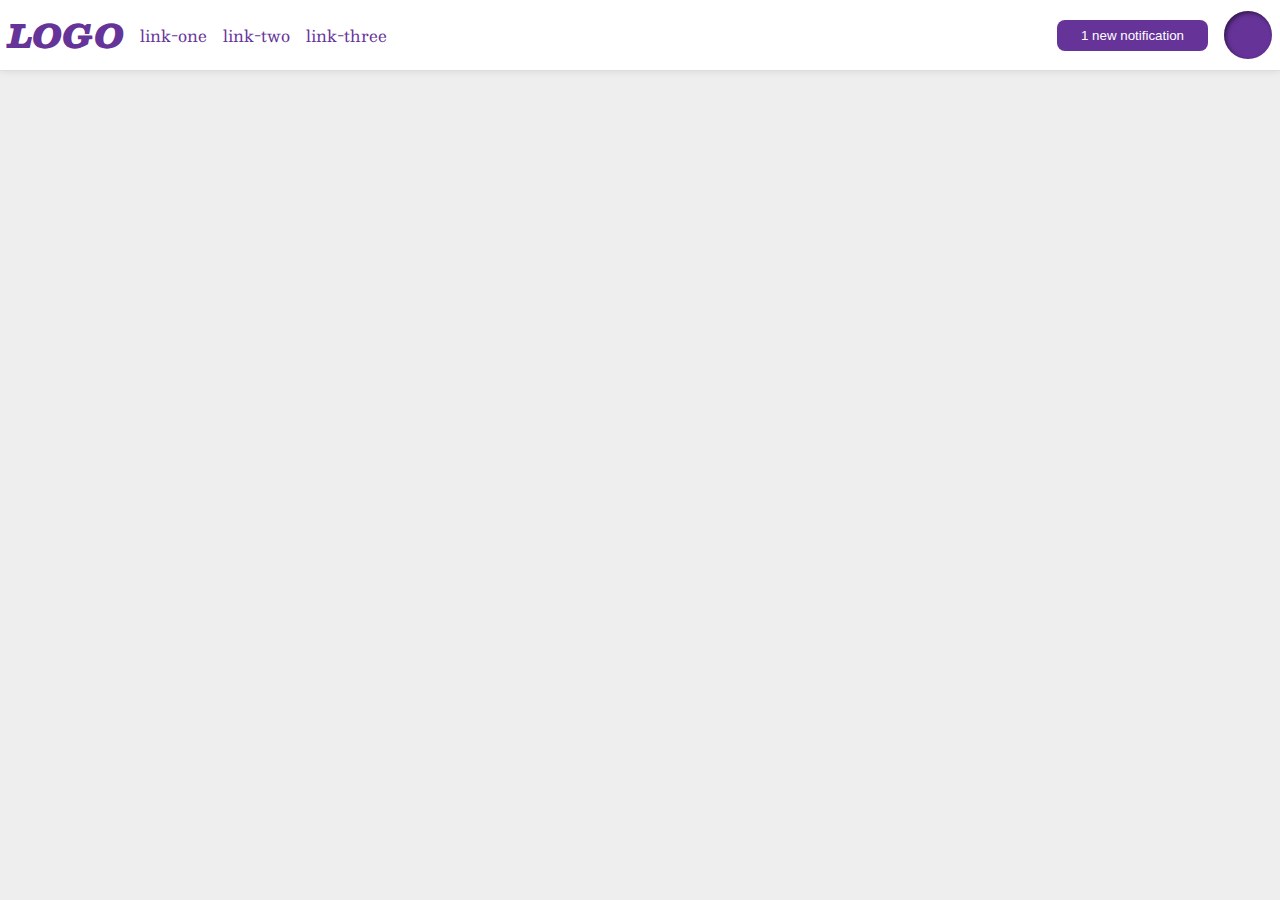
<file: flex/03-flex-header-2/index.html>
<!DOCTYPE html>
<html lang="en">

<head>
  <meta charset="UTF-8">
  <meta http-equiv="X-UA-Compatible" content="IE=edge">
  <meta name="viewport" content="width=device-width, initial-scale=1.0">
  <title>Flex Header 2</title>
  <link rel="stylesheet" href="style.css">
</head>

<body>
  <div class="header">
    
    <div class="links">
      <div class="logo">
        LOGO
      </div>
      <ul class="links">
        <li><a href="https://google.com">link-one</a></li>
        <li><a href="https://google.com">link-two</a></li>
        <li><a href="https://google.com">link-three</a></li>
      </ul>
    </div>

    <div class="profile-links">
      <button class="notifications">
        1 new notification
      </button>
      <div class="profile-image"></div>
    </div>
    
  </div>
</body>

</html>
</file>
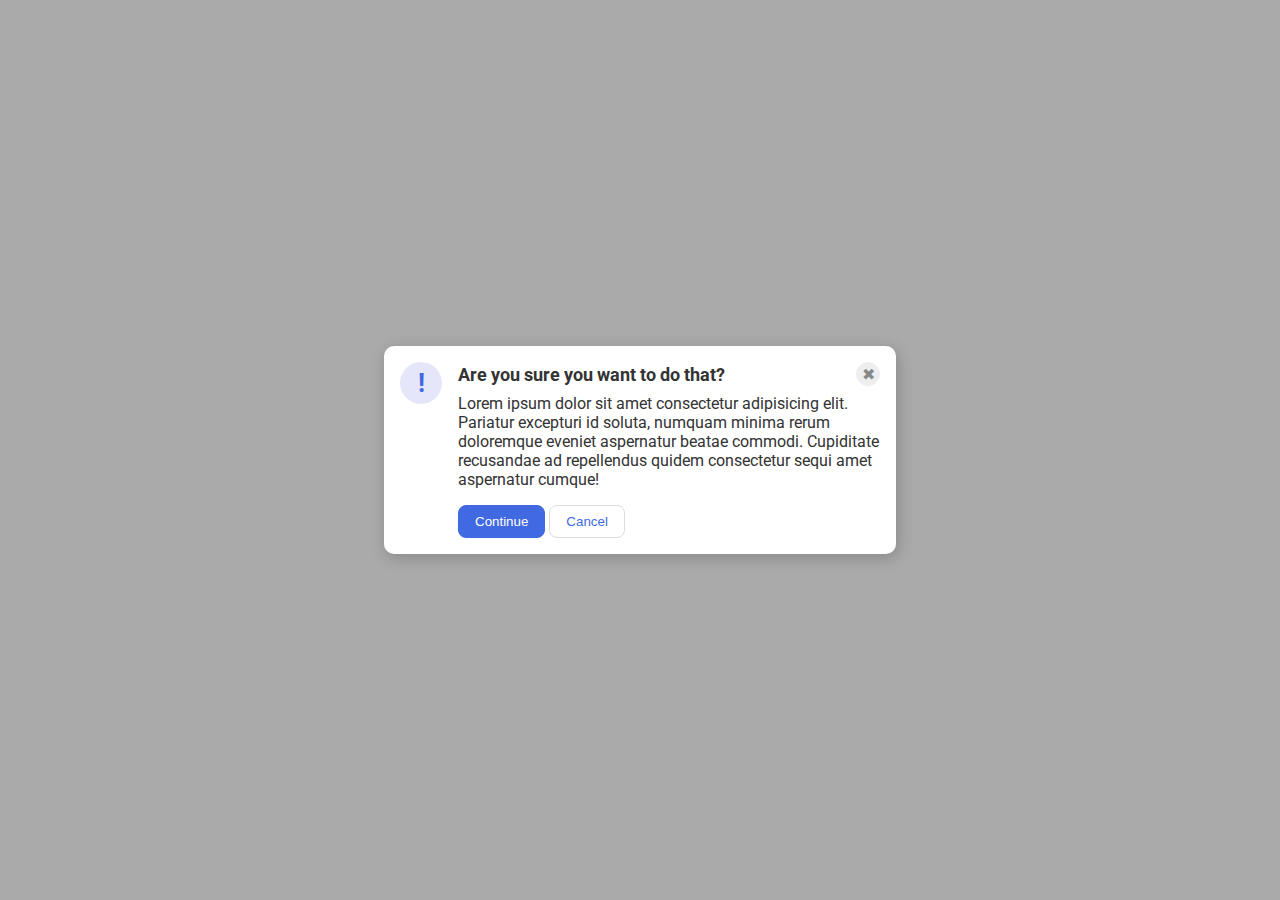
<file: flex/05-flex-modal/index.html>
<!DOCTYPE html>
<html lang="en">

<head>
  <meta charset="UTF-8">
  <meta http-equiv="X-UA-Compatible" content="IE=edge">
  <meta name="viewport" content="width=device-width, initial-scale=1.0">
  <link rel="stylesheet" href="style.css">
  <title>Modal</title>
</head>

<body>
  <div class="modal">
    <div class="icon">!</div>
    <div class="message">
      <div class="header">Are you sure you want to do that?
        <button class="close-button">✖</button>
      </div>
      <div class="text">Lorem ipsum dolor sit amet consectetur adipisicing elit. Pariatur excepturi id soluta, numquam
        minima rerum doloremque eveniet aspernatur beatae commodi. Cupiditate recusandae ad repellendus quidem
        consectetur sequi amet aspernatur cumque!</div>
      <button class="continue">Continue</button>
      <button class="cancel">Cancel</button>
    </div>
  </div>
</body>

</html>
</file>
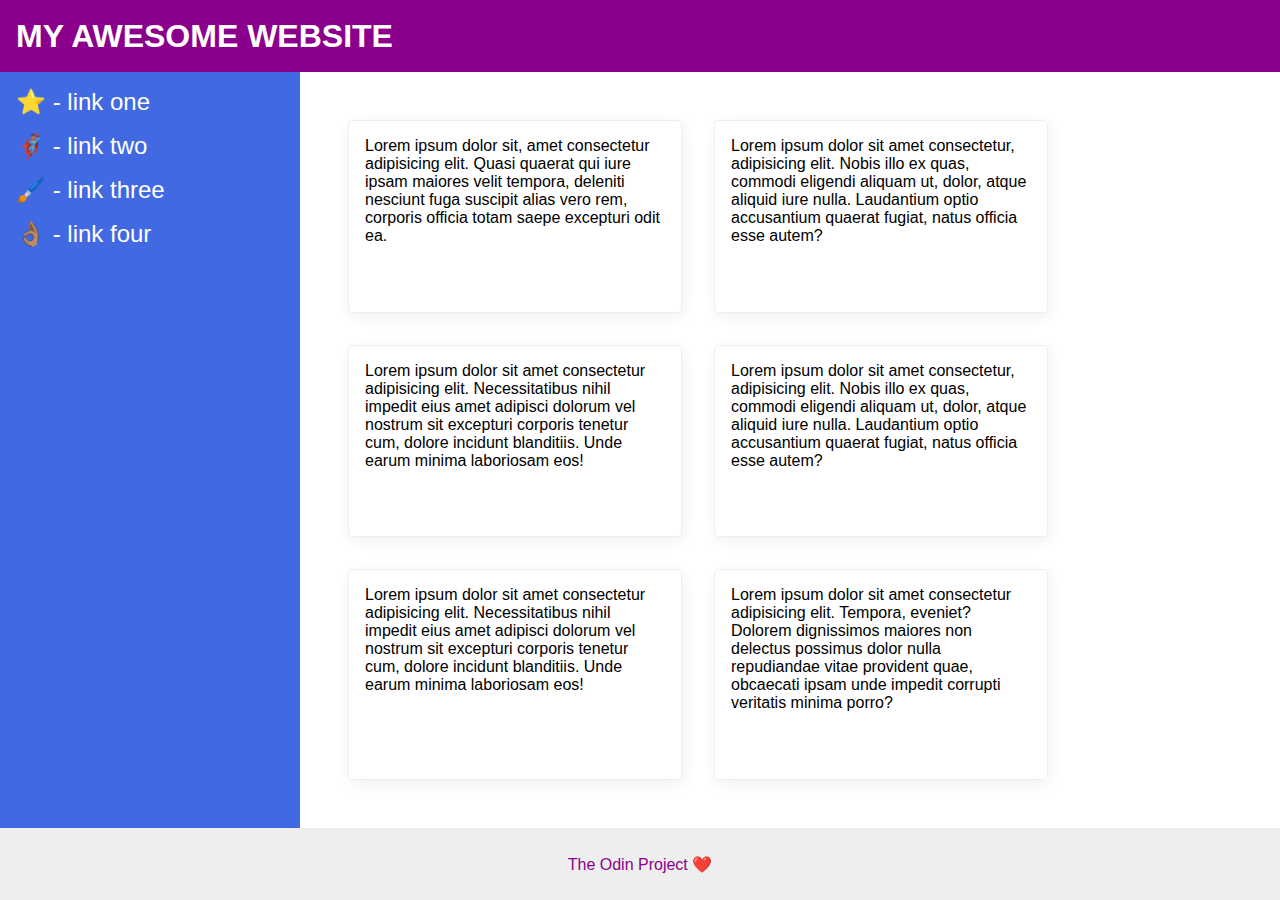
<file: flex/07-flex-layout-2/index.html>
<!DOCTYPE html>
<html lang="en">

<head>
  <meta charset="UTF-8">
  <meta http-equiv="X-UA-Compatible" content="IE=edge">
  <meta name="viewport" content="width=device-width, initial-scale=1.0">
  <title>The Holy Grail</title>
  <link rel="stylesheet" href="style.css">
</head>

<body>
  <div class="header">
    MY AWESOME WEBSITE
  </div>

  <div class="content">
    <div class="sidebar">
      <ul>
        <li><a href="#">⭐ - link one</a></li>
        <li><a href="#">🦸🏽‍♂️ - link two</a></li>
        <li><a href="#">🖌️ - link three</a></li>
        <li><a href="#">👌🏽 - link four</a></li>
      </ul>
    </div>

    <div class="cards">
      <div class="card">Lorem ipsum dolor sit, amet consectetur adipisicing elit. Quasi quaerat qui iure ipsam maiores
        velit tempora, deleniti nesciunt fuga suscipit alias vero rem, corporis officia totam saepe excepturi odit ea.
      </div>
      <div class="card">Lorem ipsum dolor sit amet consectetur, adipisicing elit. Nobis illo ex quas, commodi eligendi
        aliquam ut, dolor, atque aliquid iure nulla. Laudantium optio accusantium quaerat fugiat, natus officia esse
        autem?</div>
      <div class="card">Lorem ipsum dolor sit amet consectetur adipisicing elit. Necessitatibus nihil impedit eius amet
        adipisci dolorum vel nostrum sit excepturi corporis tenetur cum, dolore incidunt blanditiis. Unde earum minima
        laboriosam eos!</div>
      <div class="card">Lorem ipsum dolor sit amet consectetur, adipisicing elit. Nobis illo ex quas, commodi eligendi
        aliquam ut, dolor, atque aliquid iure nulla. Laudantium optio accusantium quaerat fugiat, natus officia esse
        autem?</div>
      <div class="card">Lorem ipsum dolor sit amet consectetur adipisicing elit. Necessitatibus nihil impedit eius amet
        adipisci dolorum vel nostrum sit excepturi corporis tenetur cum, dolore incidunt blanditiis. Unde earum minima
        laboriosam eos!</div>
      <div class="card">Lorem ipsum dolor sit amet consectetur adipisicing elit. Tempora, eveniet? Dolorem dignissimos
        maiores non delectus possimus dolor nulla repudiandae vitae provident quae, obcaecati ipsam unde impedit
        corrupti
        veritatis minima porro?</div>
    </div>
  </div>
  <div class="footer">
    The Odin Project ❤️
  </div>
</body>

</html>
</file>
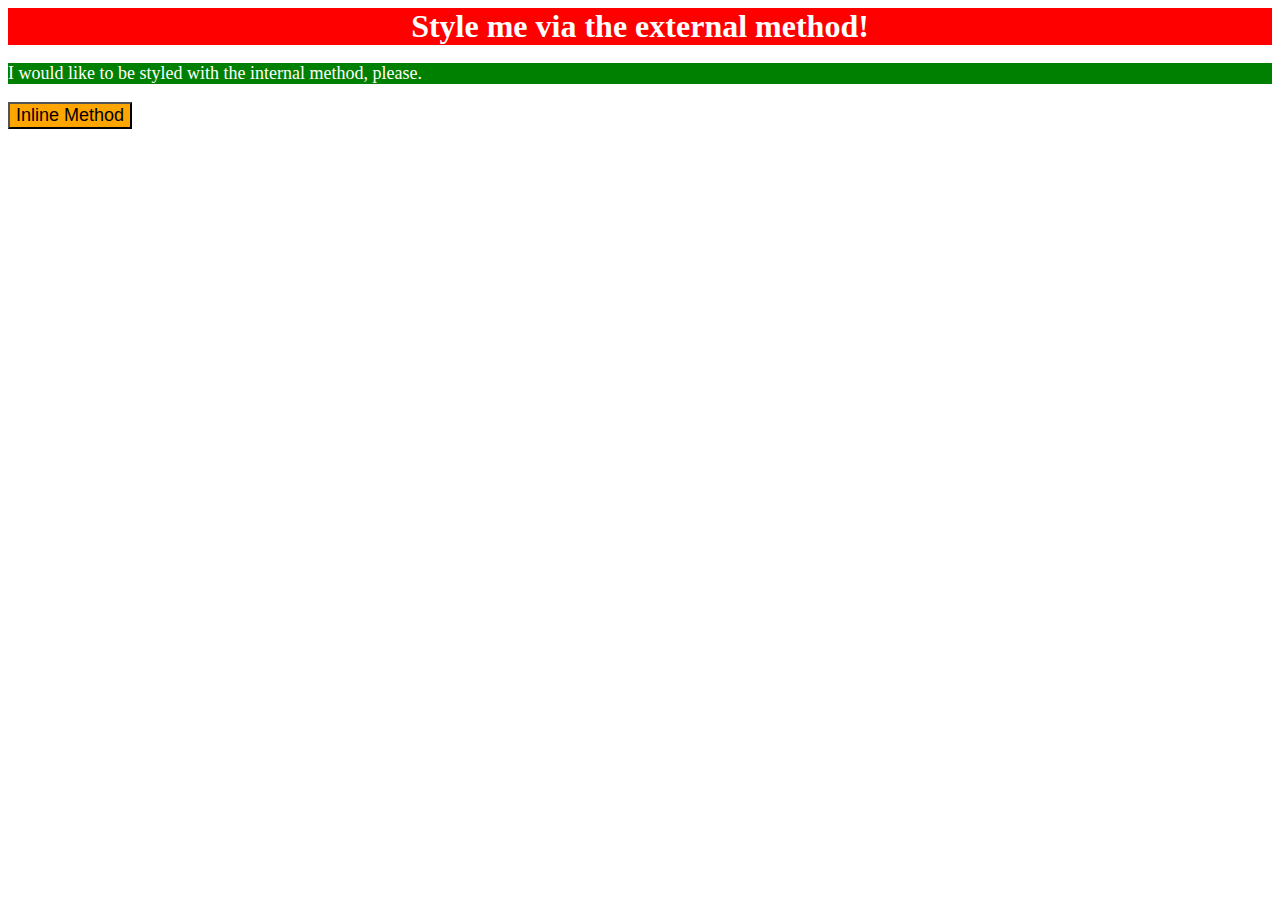
<file: foundations/01-css-methods/index.html>
<!DOCTYPE html>
<html lang="en">
  <head>
    <link rel="stylesheet" href="styles.css">
    <style>
      p {
        background-color: green;
        color: white;
        font-size: 18px;
      }
    </style>
    <meta charset="UTF-8">
    <meta http-equiv="X-UA-Compatible" content="IE=edge">
    <meta name="viewport" content="width=device-width, initial-scale=1.0">
    <title>Methods for Adding CSS</title>
  </head>
  <body>
    <div>Style me via the external method!</div>
    <p>I would like to be styled with the internal method, please.</p>
    <button style="background-color: orange; font-size: 18px;">Inline Method</button>
  </body>
</html>
</file>
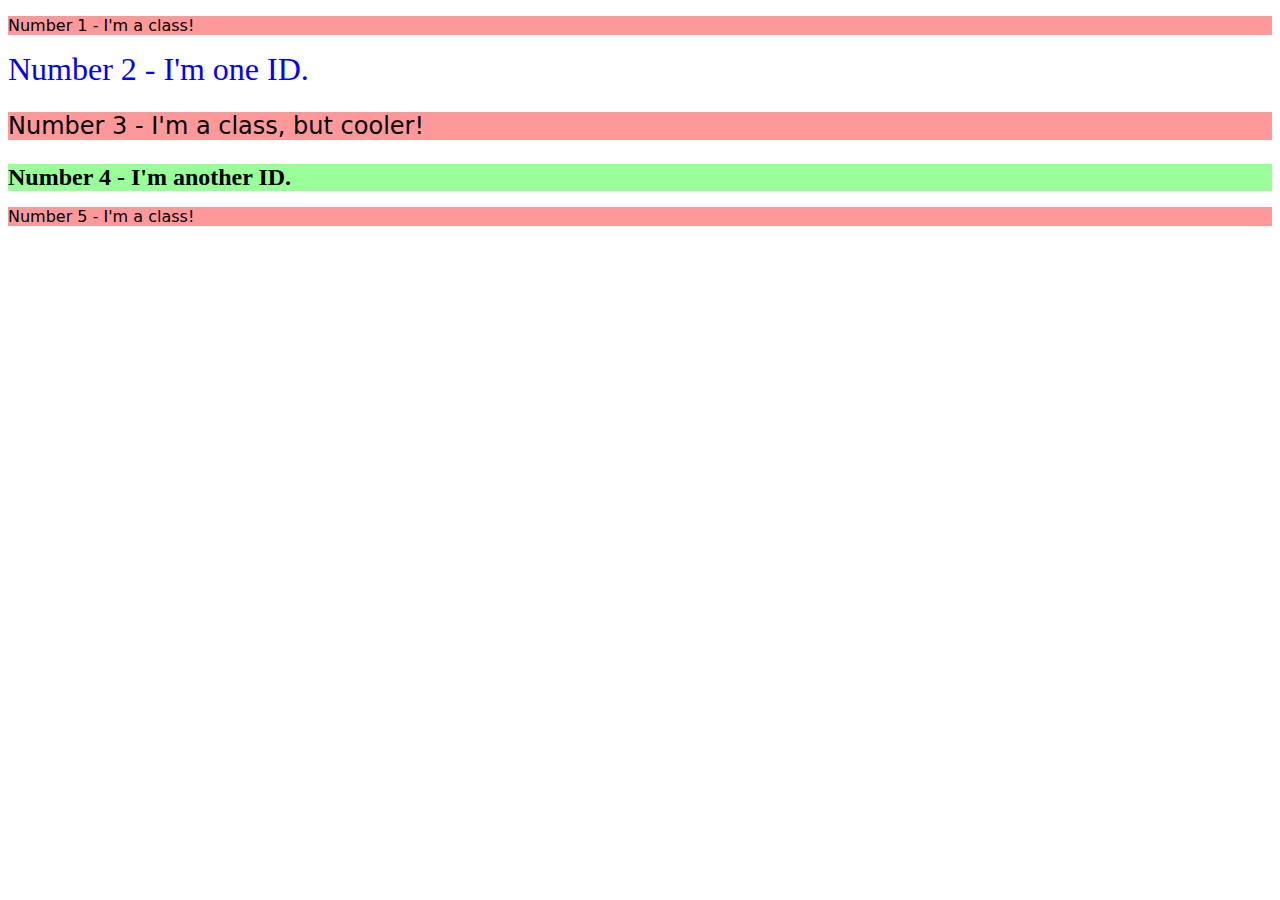
<file: foundations/02-class-id-selectors/index.html>
<!DOCTYPE html>
<html lang="en">
  <head>
    <meta charset="UTF-8">
    <meta http-equiv="X-UA-Compatible" content="IE=edge">
    <meta name="viewport" content="width=device-width, initial-scale=1.0">
    <title>Class and ID Selectors</title>
    <link rel="stylesheet" href="style.css">
  </head>
  <body>
    <p class="odd">Number 1 - I'm a class!</p>
    <div id="one">Number 2 - I'm one ID.</div>
    <p class="odd third">Number 3 - I'm a class, but cooler!</p>
    <div id="another">Number 4 - I'm another ID.</div>
    <p class="odd">Number 5 - I'm a class!</p>
  </body>
</html>
</file>
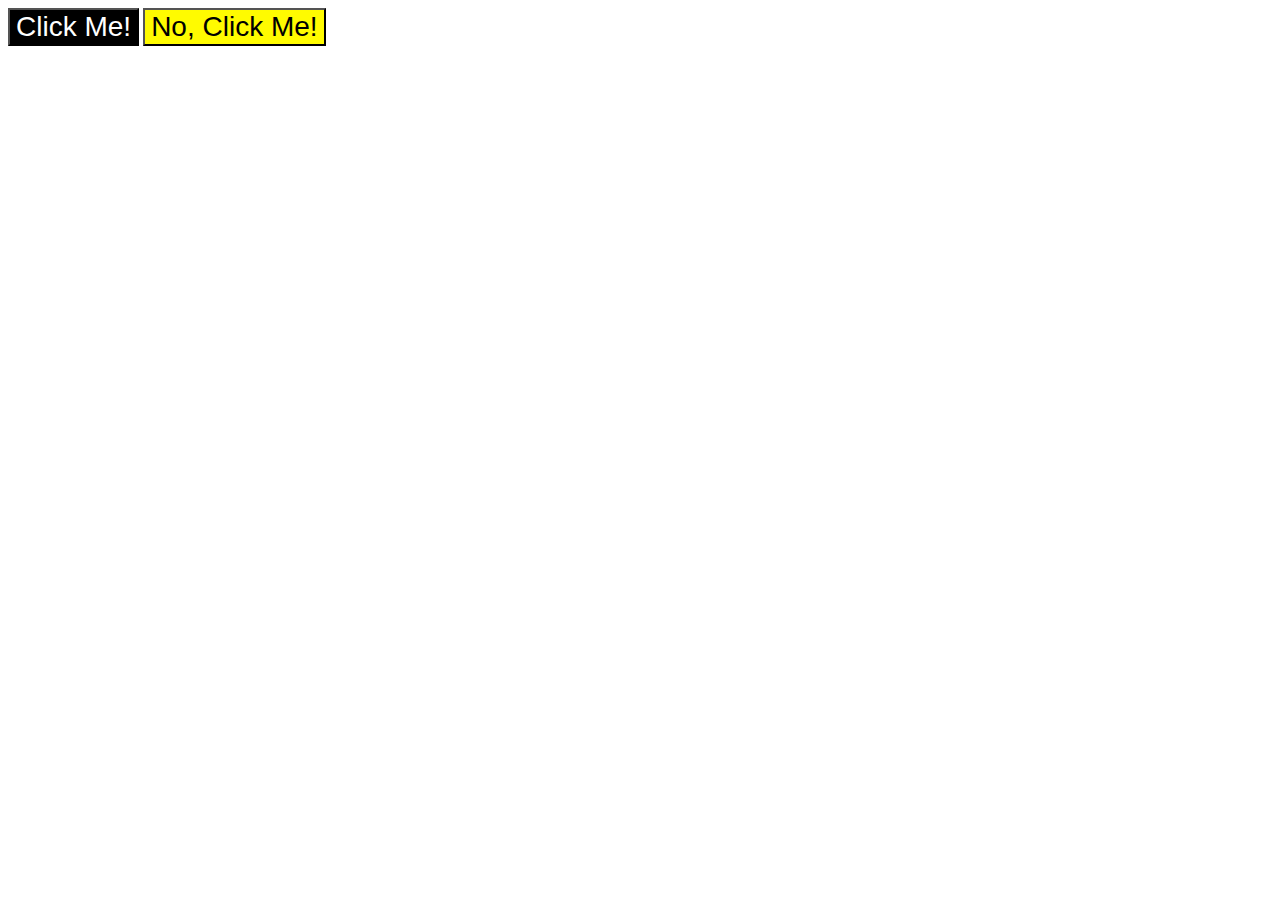
<file: foundations/03-grouping-selectors/index.html>
<!DOCTYPE html>
<html lang="en">
  <head>
    <meta charset="UTF-8">
    <meta http-equiv="X-UA-Compatible" content="IE=edge">
    <meta name="viewport" content="width=device-width, initial-scale=1.0">
    <title>Grouping Selectors</title>
    <link rel="stylesheet" href="style.css">
  </head>
  <body>
    <button class="one">Click Me!</button>
    <button class="two">No, Click Me!</button>
  </body>
</html>
</file>
<file: flex/03-flex-header-2/style.css>
/* this is some magical font-importing.  
you'll learn about it later. */
@import url('https://fonts.googleapis.com/css2?family=Besley:ital,wght@0,400;1,900&display=swap');

body {
  margin: 0;
  background: #eee;
  font-family: Besley, serif;
}

.header {
  background: white;
  border-bottom: 1px solid #ddd;
  box-shadow: 0 0 8px rgba(0,0,0,.1);
  display: flex;
  justify-content: space-between;
  padding: 8px;
}

.profile-image {
  background: rebeccapurple;
  box-shadow: inset 2px 2px 4px rgba(0,0,0,.5);
  border-radius: 50%;
  width: 48px;
  height: 48px;
}

.logo {
  color: rebeccapurple;
  font-size: 32px;
  font-weight: 900;
  font-style: italic;
}

button {
  border: none;
  border-radius: 8px;
  background: rebeccapurple;
  color: white;
  padding: 8px 24px;
}

a {
  /* this removes the line under our links */
  text-decoration: none;
  color: rebeccapurple;
}

ul {
  list-style-type: none;
  padding: 0;
  margin: 0;
  gap: 16px;
}

.links, .profile-links {
  gap: 16px;
  display: flex;
  align-items: center;
}
</file>
<file: flex/05-flex-modal/style.css>
@import url('https://fonts.googleapis.com/css2?family=Roboto:wght@400;700&display=swap');

html, body {
  height: 100%;
}

body {
  font-family: Roboto, sans-serif;
  margin: 0;
  background: #aaa;
  color: #333;
  /* I'll give you this one for free lol */
  display: flex;
  align-items: center;
  justify-content: center;
}

.modal {
  background: white;
  width: 480px;
  border-radius: 10px;
  box-shadow: 2px 4px 16px rgba(0,0,0,.2);
  display: flex;
  gap: 16px;
  padding: 16px;
}

.icon {
  color: royalblue;
  font-size: 26px;
  font-weight: 700;
  background: lavender;
  width: 42px;
  height: 42px;
  border-radius: 50%;
  display: flex;
  align-items: center;
  justify-content: center;
  flex-shrink: 0;
}

.close-button {
  background: #eee;
  border-radius: 50%;
  color: #888;
  font-weight: 400;
  font-size: 16px;
  height: 24px;
  width: 24px;
  display: flex;
  align-items: center;
  justify-content: center;
  border: 1px solid #eee;
  padding: 0;
}

button {
  cursor: pointer;
  padding: 8px 16px;
  border-radius: 8px;
}

button.continue {
  background: royalblue;
  border: 1px solid royalblue;
  color: white;
}

button.cancel {
  background: white;
  border: 1px solid #ddd;
  color: royalblue;
}


.warning-title{
  display: flex;
  justify-content: space-between;
  align-items: center;
}


.header {
  display: flex;
  justify-content: space-between;
  align-items: center;
  font-size: 18px;
  font-weight: 700;
}

.text {
  margin: 8px 0 16px 0;
}
</file>
<file: flex/07-flex-layout-2/style.css>
body {
  font-family: -apple-system, BlinkMacSystemFont, 'Segoe UI', Roboto, Oxygen, Ubuntu, Cantarell, 'Open Sans', 'Helvetica Neue', sans-serif;
  margin: 0;
  min-height: 100vh;
  display: flex;
  flex-direction:column;
}

.header {
  height: 72px;
  background: darkmagenta;
  color: white;
  display: flex;
  align-items: center;
  padding: 0 16px;
  font-size: 32px;
  font-weight: 900;
}

.footer {
  display: flex;
  height: 72px;
  background: #eee;
  color: darkmagenta;
  justify-content: center;
  align-items: center;
}

.sidebar {
  width: 300px;
  background: royalblue;
  box-sizing: border-box;
  min-width: 300px;
  margin: 0;
  padding: 16px; 
}

.card {
  border: 1px solid #eee;
  box-shadow: 2px 4px 16px rgba(0,0,0,.06);
  border-radius: 4px;
  padding: 16px;
  width: 300px;
}

.content {
  display: flex;
  flex: 1;
}

.cards {
  display: flex;
  flex-wrap: wrap;
  padding: 48px;
  gap: 32px;
}

ul {
  list-style: none;
  padding: 0;
  margin: 0;
}

li{
  margin-bottom: 16px;
}

a {
  text-decoration: none;
  color: white;
  font-size: 24px;
}
</file>
<file: foundations/01-css-methods/styles.css>
div {
    background-color: red;
    color: white;
    font-size: 32px;
    text-align: center;
    font-weight: 700;
}
</file>
<file: foundations/02-class-id-selectors/style.css>
.odd {
    background-color: rgba(255, 0, 0, 0.4);
    font-family: Verdana, "DejaVu Sans", sans-serif;
}

#one {
    color: rgb(0, 0, 255);
    font-size: 32px;
}

.third {
    font-size: 24px;
}

#another {
    background-color: rgba(0, 255, 0, 0.4);
    font-size: 24px;
    font-weight: 700;
}
</file>
<file: foundations/03-grouping-selectors/style.css>
.one {
    background-color: rgb(0, 0, 0);
    color: rgb(255, 255, 255);
}

.two {
    background-color: rgb(255, 251, 0);
}

button {
    font-size: 28px;
    font-family: Helvetica, "Times New Roman", sans-serif;
}
</file>
